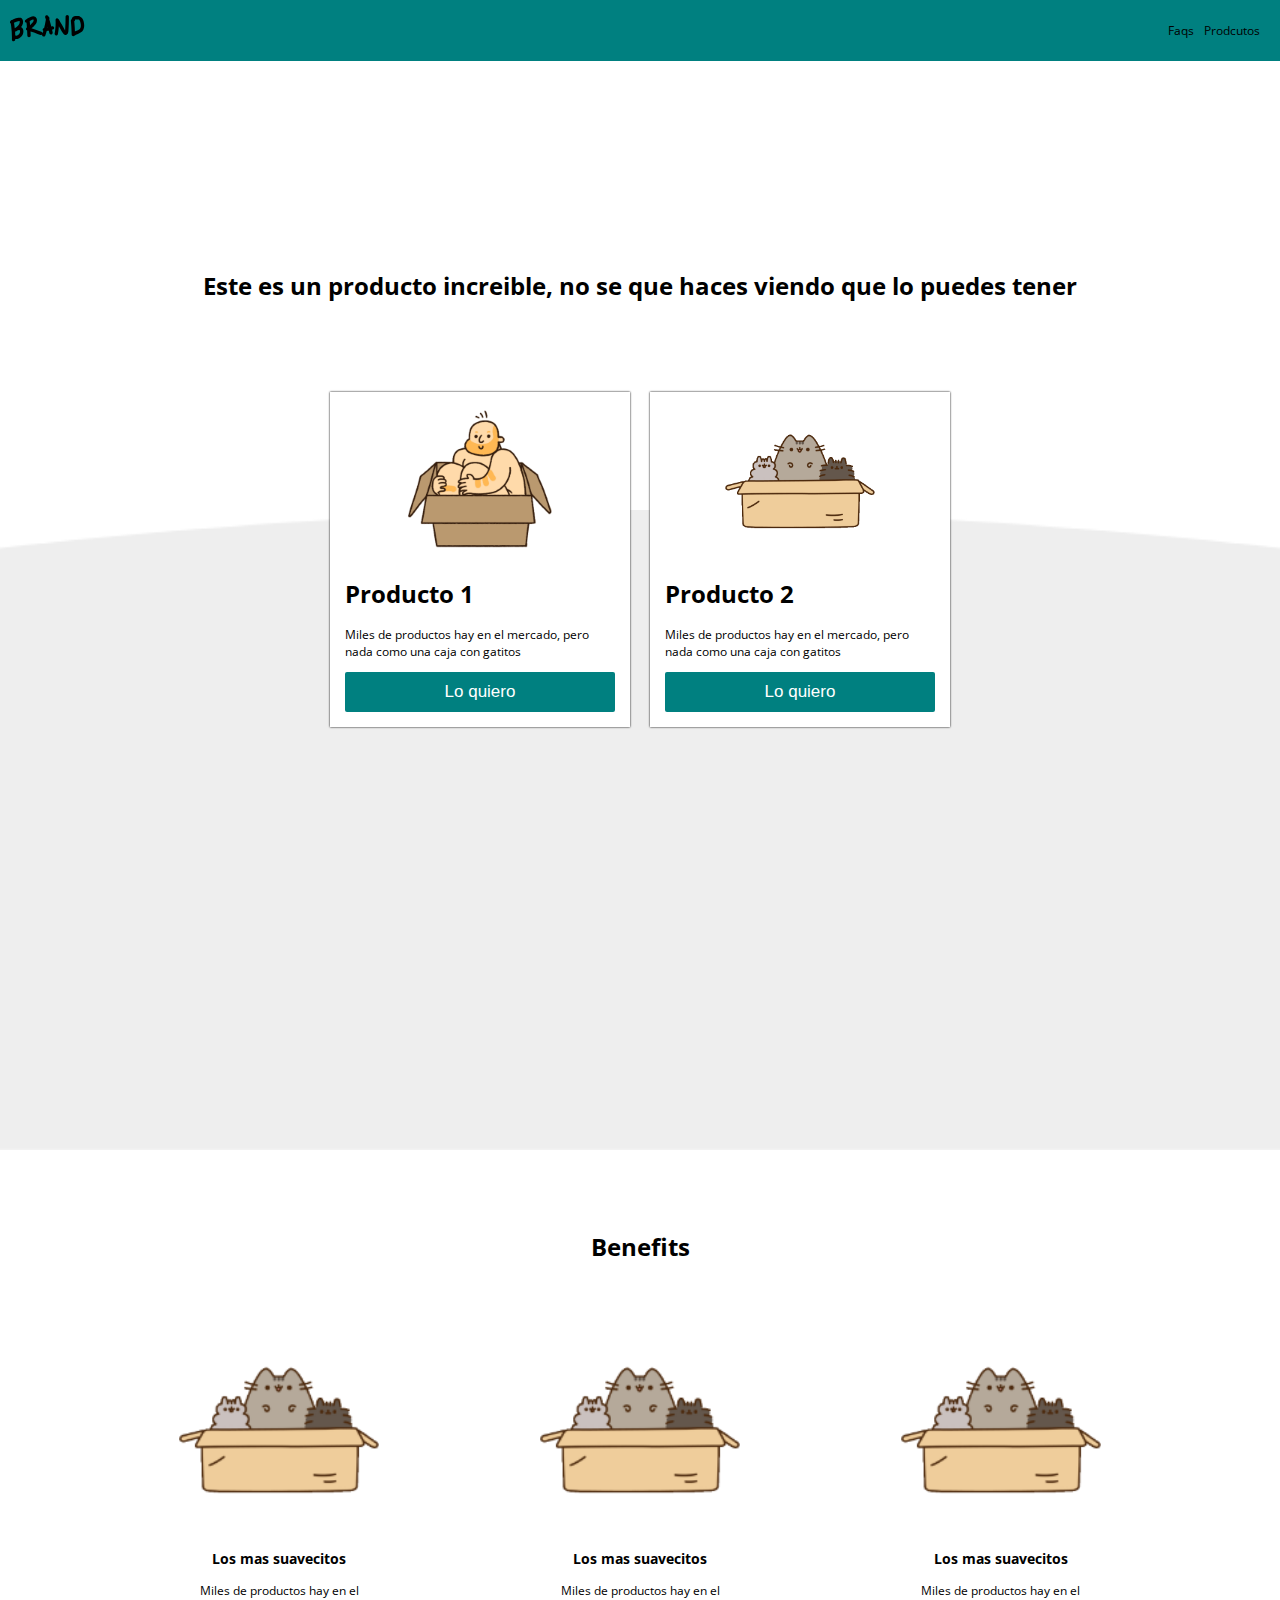
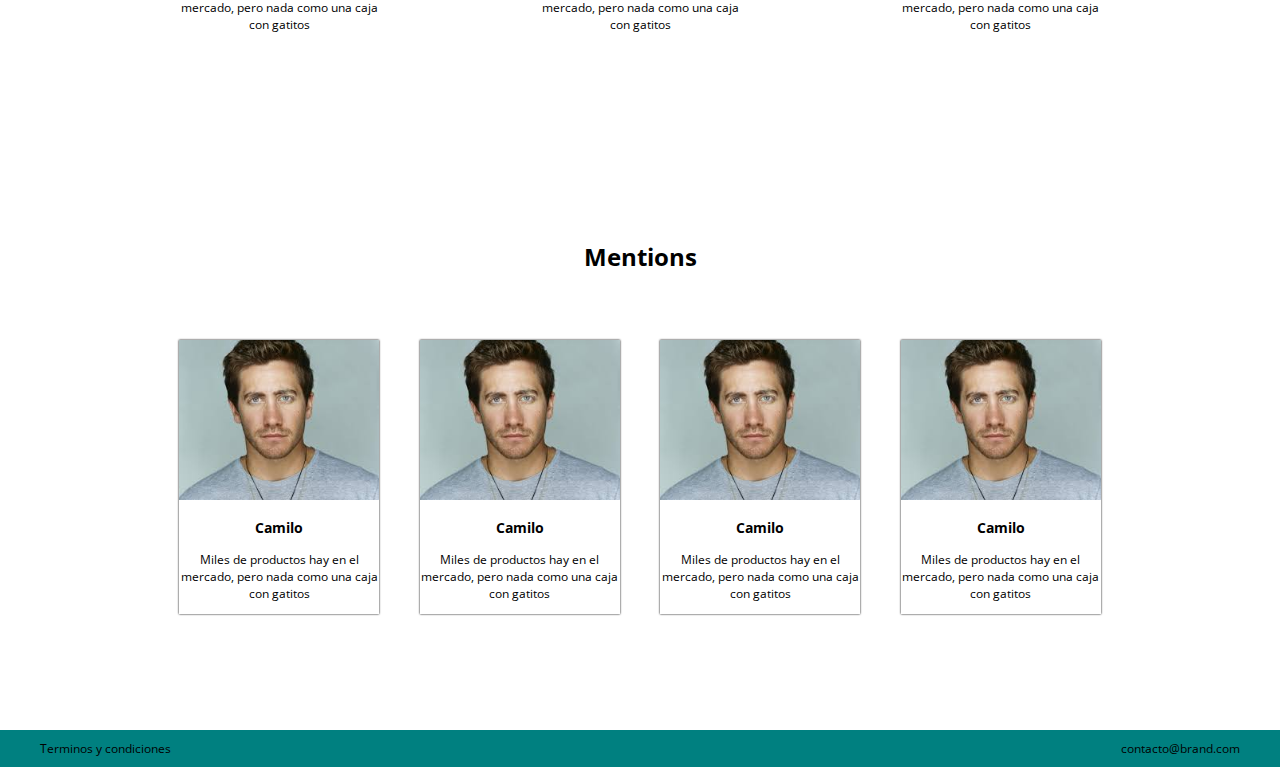
<file: index.html>
<!DOCTYPE html>
<html lang="es">

<head>
    <meta charset="UTF-8">
    <meta name="viewport" content="width=device-width, initial-scale=1.0">
    <link rel="stylesheet" href="css/style.css">
    <link rel="stylesheet" href="css/mobile.css">
    <link rel="stylesheet" href="css/animation.css">
    <title>Brand</title>
</head>

<body>

    <nav class="fadeInDown">
        <div class="brand_image">
            <img src="images/logo.png" alt="">
        </div>
        <div class="nav_options">
            <ul>
                <li><a href="">Faqs</a></li>
                <li><a href="">Prodcutos</a></li>
            </ul>
        </div>

    </nav>

    <div class="main_section fadeIn">
        <h1>
            Este es un producto increible, no se que haces viendo que lo puedes tener
        </h1>

    </div>

    <div class="products">
        <div class="product fadeInUp">
            <div class="content">
                <div class="img_content">
                    <img src="images/box1.png" alt="">
                </div>
                <h1>Producto 1</h1>
                <p>Miles de productos hay en el mercado, pero nada como una caja con gatitos</p>
                <a href="venta.html" ><button class="main_button" >Lo quiero</button></a>
            </div>
        </div>
        <div class="product fadeInUp">
            <div class="content">
                <div class="img_content">
                    <img src="images/box2.png" alt="">
                </div>
                <h1>Producto 2</h1>
                <p>Miles de productos hay en el mercado, pero nada como una caja con gatitos</p>
                <a href="venta.html" ><button class="main_button" >Lo quiero</button></a>
            </div>
        </div>
    </div>

    <!--   SECTION BENEFITS   -->

    <section class="benefits">
        <h1>Benefits</h1>
        <div class="content">
            <div class="benefit">
                <div class="image">
                    <img src="images/box2.png" alt="">
                    <h3>Los mas suavecitos</h3>
                    <p>Miles de productos hay en el mercado, pero nada como una caja con gatitos</p>
                </div>
            </div>
            <div class="benefit">
                <div class="image">
                    <img src="images/box2.png" alt="">
                    <h3>Los mas suavecitos</h3>
                    <p>Miles de productos hay en el mercado, pero nada como una caja con gatitos</p>
                </div>
            </div>
            <div class="benefit">
                <div class="image">
                    <img src="images/box2.png" alt="">
                    <h3>Los mas suavecitos</h3>
                    <p>Miles de productos hay en el mercado, pero nada como una caja con gatitos</p>
                </div>
            </div>
        </div>
    </section>

    <!-- SECTION MENTIONS  -->

    <section class="mentions">
        <h1>Mentions</h1>
        <div class="content">
            <div class="person">
                <div class="image">
                    <img src="images/persona1.jpg" alt="">
                </div>
                <h3>Camilo</h3>
                <p>Miles de productos hay en el mercado, pero nada como una caja con gatitos</p>
            </div>
            <div class="person">
                <div class="image">
                    <img src="images/persona1.jpg" alt="">
                </div>
                <h3>Camilo</h3>
                <p>Miles de productos hay en el mercado, pero nada como una caja con gatitos</p>
            </div>
            <div class="person">
                <div class="image">
                    <img src="images/persona1.jpg" alt="">
                </div>
                <h3>Camilo</h3>
                <p>Miles de productos hay en el mercado, pero nada como una caja con gatitos</p>
            </div>
            <div class="person">
                <div class="image">
                    <img src="images/persona1.jpg" alt="">
                </div>
                <h3>Camilo</h3>
                <p>Miles de productos hay en el mercado, pero nada como una caja con gatitos</p>
            </div>

        </div>
    </section>

    <footer>
        <a href="">Terminos y condiciones</a>
        <a href="mailto:contacto@brand.com">contacto@brand.com</a>
    </footer>

    <script src="js/script.js"></script>
</body>

</html>
</file>
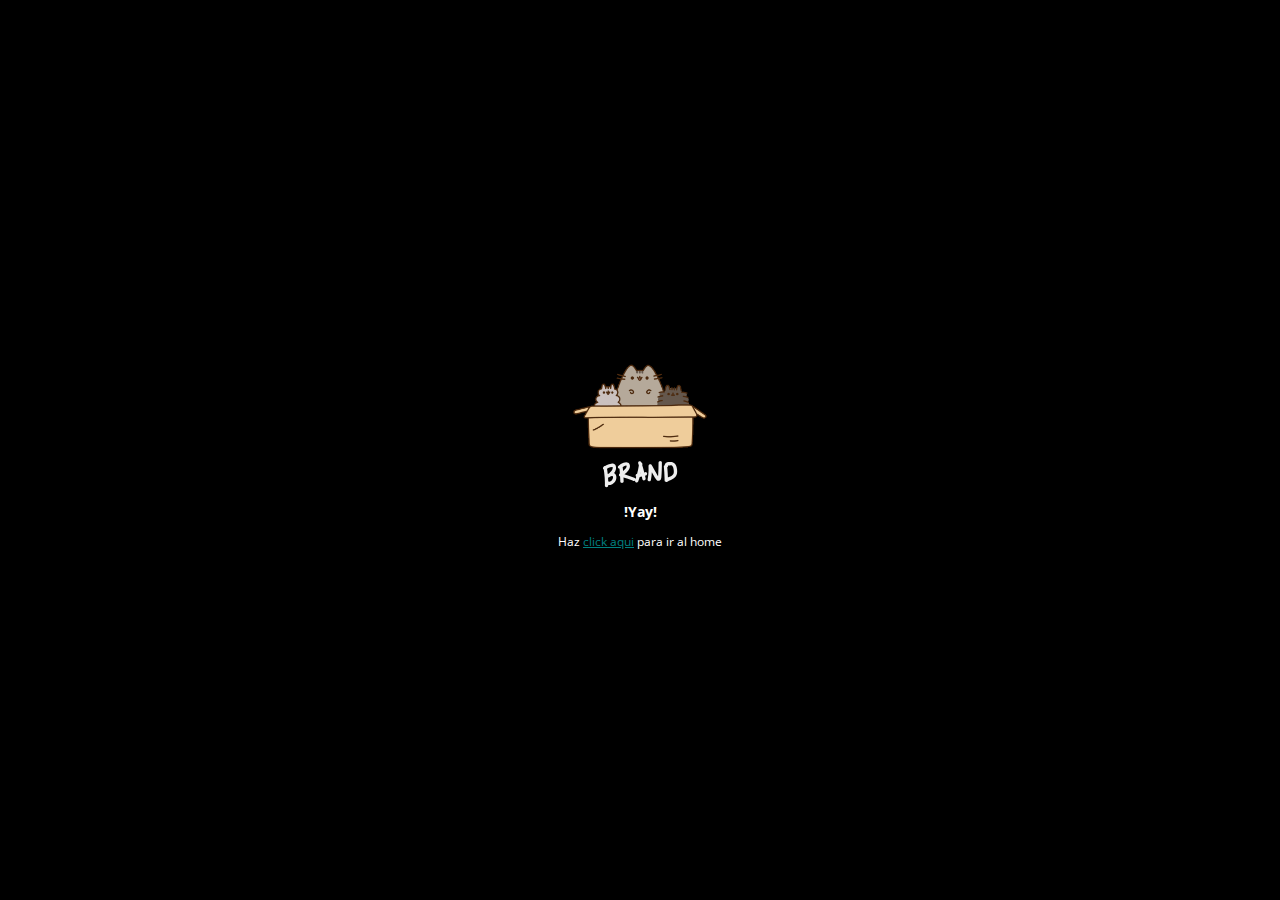
<file: exito.html>
<!DOCTYPE html>
<html lang="es">
<head>
    <meta charset="UTF-8">
    <meta name="viewport" content="width=device-width, initial-scale=1.0">
    <title>Exito</title>
    <link rel="stylesheet" href="css/normalize.css">
    <link rel="stylesheet" href="css/style.css">
    <link rel="stylesheet" href="css/animation.css">
    <link rel="stylesheet" href="css/paypal.css">
</head>
<body>
    
    <div class="content-paypal">
        <img src="images/box_brand.png" alt="">
        <h3>!Yay!</h3>
        <p>Haz <a href="index.html">click aqui</a> para ir al home</p>
    </div>


</body>
</html>
</file>
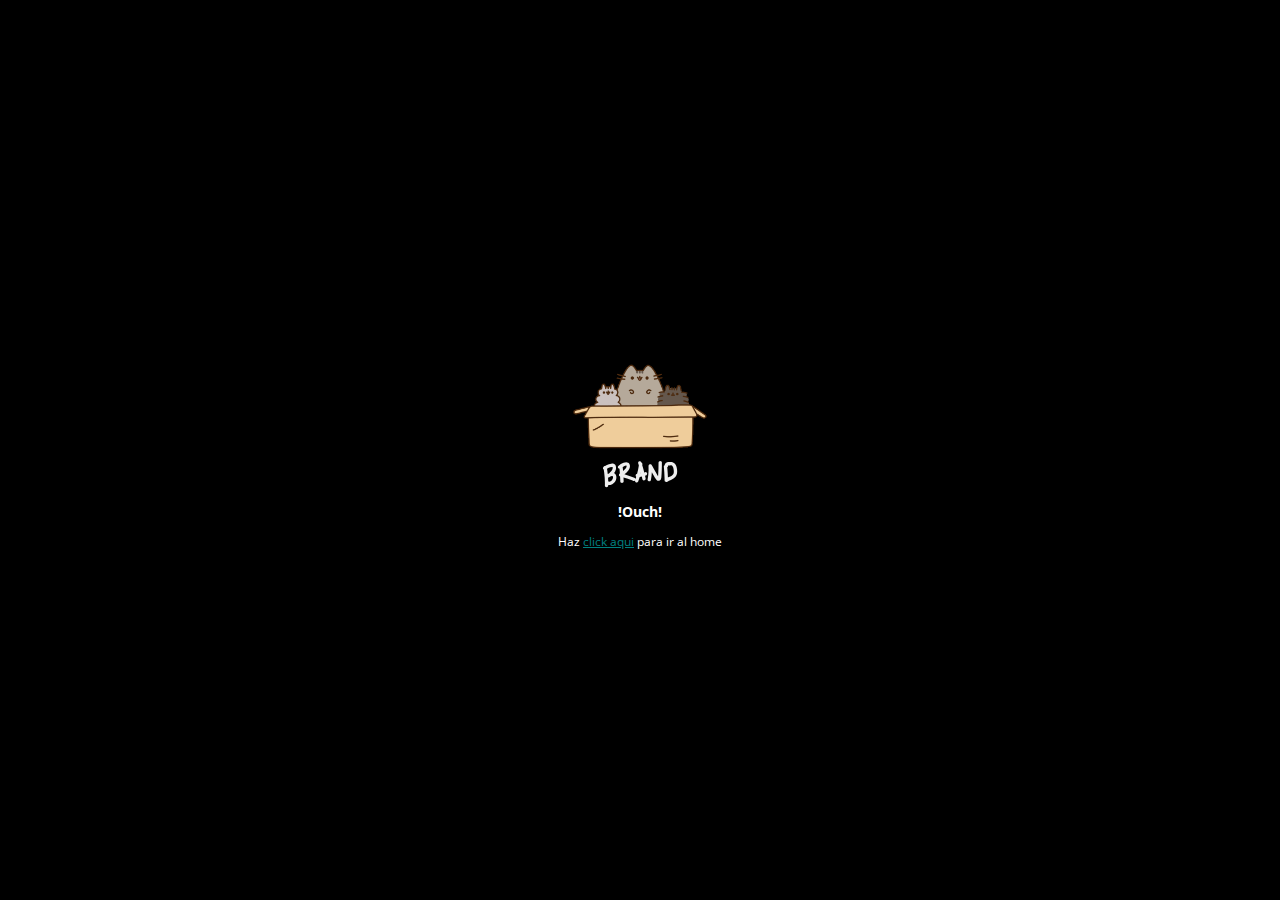
<file: falla.html>
<!DOCTYPE html>
<html lang="es">
<head>
    <meta charset="UTF-8">
    <meta name="viewport" content="width=device-width, initial-scale=1.0">
    <title>Exito</title>
    <link rel="stylesheet" href="css/normalize.css">
    <link rel="stylesheet" href="css/style.css">
    <link rel="stylesheet" href="css/animation.css">
    <link rel="stylesheet" href="css/paypal.css">
</head>
<body>
    
    <div class="content-paypal">
        <img src="images/box_brand.png" alt="">
        <h3>!Ouch!</h3>
        <p>Haz <a href="index.html">click aqui</a> para ir al home</p>
    </div>


</body>
</html>
</file>
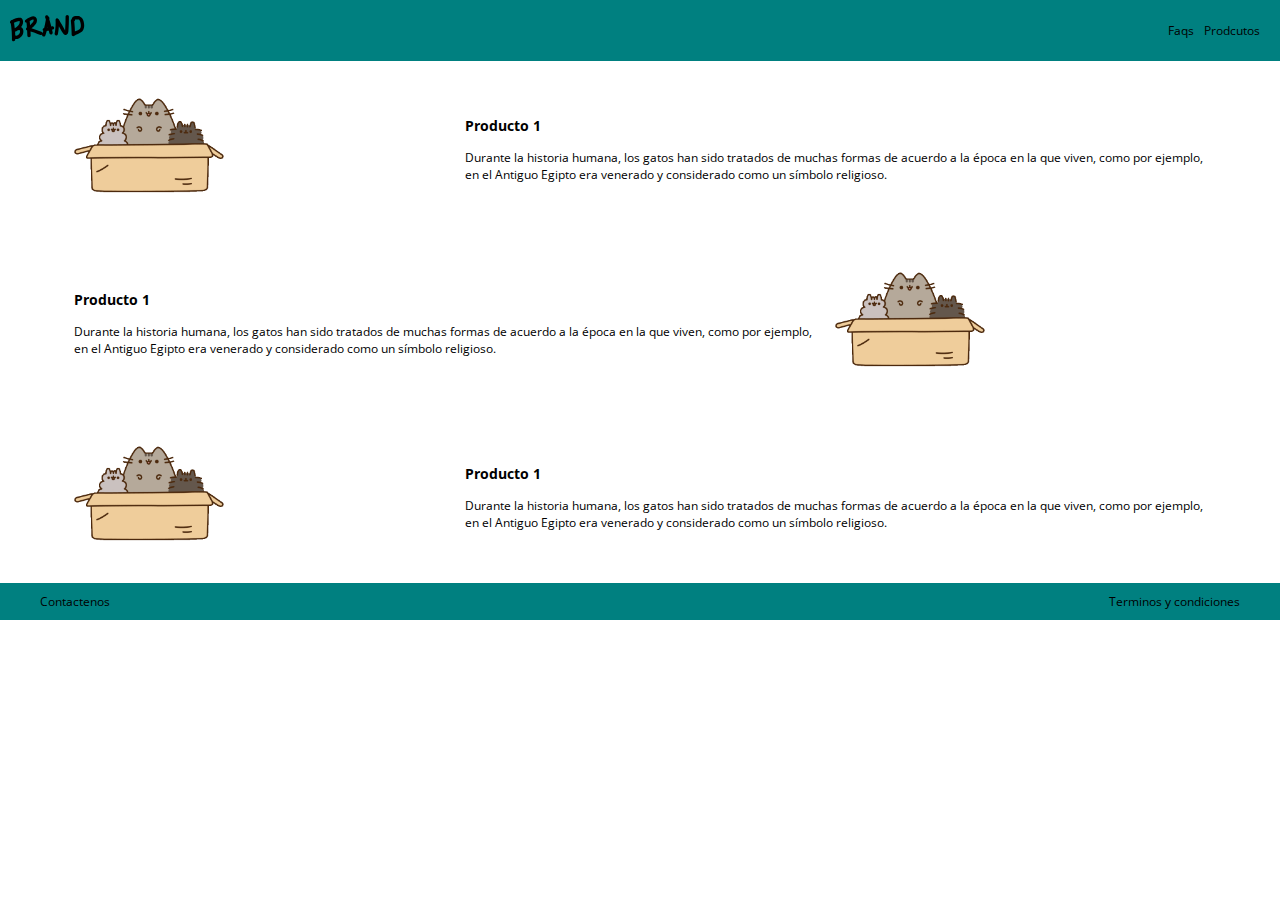
<file: producto.html>
<!DOCTYPE html>
<html lang="es">

<head>
    <meta charset="UTF-8">
    <meta name="viewport" content="width=device-width, initial-scale=1.0">
    <link rel="stylesheet" href="css/grid.css">
    <link rel="stylesheet" href="css/style.css">
    <link rel="stylesheet" href="css/mobile.css">
    <link rel="stylesheet" href="css/animation.css">
    <title>Brand</title>
</head>

<body>

    <nav class="fadeInDown">
        <div class="brand_image">
            <img src="images/logo.png" alt="">
        </div>
        <div class="nav_options">
            <ul>
                <li><a href="">Faqs</a></li>
                <li><a href="">Prodcutos</a></li>
            </ul>
        </div>

    </nav>

    <div class="container">
        <div >
            <div class="row">
                <div class="col-4">
                    <img src="images/box2.png" alt="">
                </div>
                <div class="col-8">
                    <h3>Producto 1</h3>
                    <p>Durante la historia humana, los gatos han sido tratados de muchas formas de acuerdo a la época en la
                        que viven, como por ejemplo, en el Antiguo Egipto era venerado y considerado como un símbolo
                        religioso.</p>
                </div>
            </div>
        </div>
        <div >
            <div class="row">
                <div class="col-8">
                    <h3>Producto 1</h3>
                    <p>Durante la historia humana, los gatos han sido tratados de muchas formas de acuerdo a la época en la
                        que viven, como por ejemplo, en el Antiguo Egipto era venerado y considerado como un símbolo
                        religioso.</p>
                </div>
                <div class="col-4">
                    <img src="images/box2.png" alt="">
                </div>
            </div>
        </div>
        <div >
            <div class="row">
                <div class="col-4">
                    <img src="images/box2.png" alt="">
                </div>
                <div class="col-8">
                    <h3>Producto 1</h3>
                    <p>Durante la historia humana, los gatos han sido tratados de muchas formas de acuerdo a la época en la
                        que viven, como por ejemplo, en el Antiguo Egipto era venerado y considerado como un símbolo
                        religioso.</p>
                </div>
            </div>
        </div>
              

    </div>

    <footer>
        <a href="">Contactenos</a>
        <a href="">Terminos y condiciones</a>
    </footer>

    <script src="js/script.js"></script>
</body>

</html>
</file>
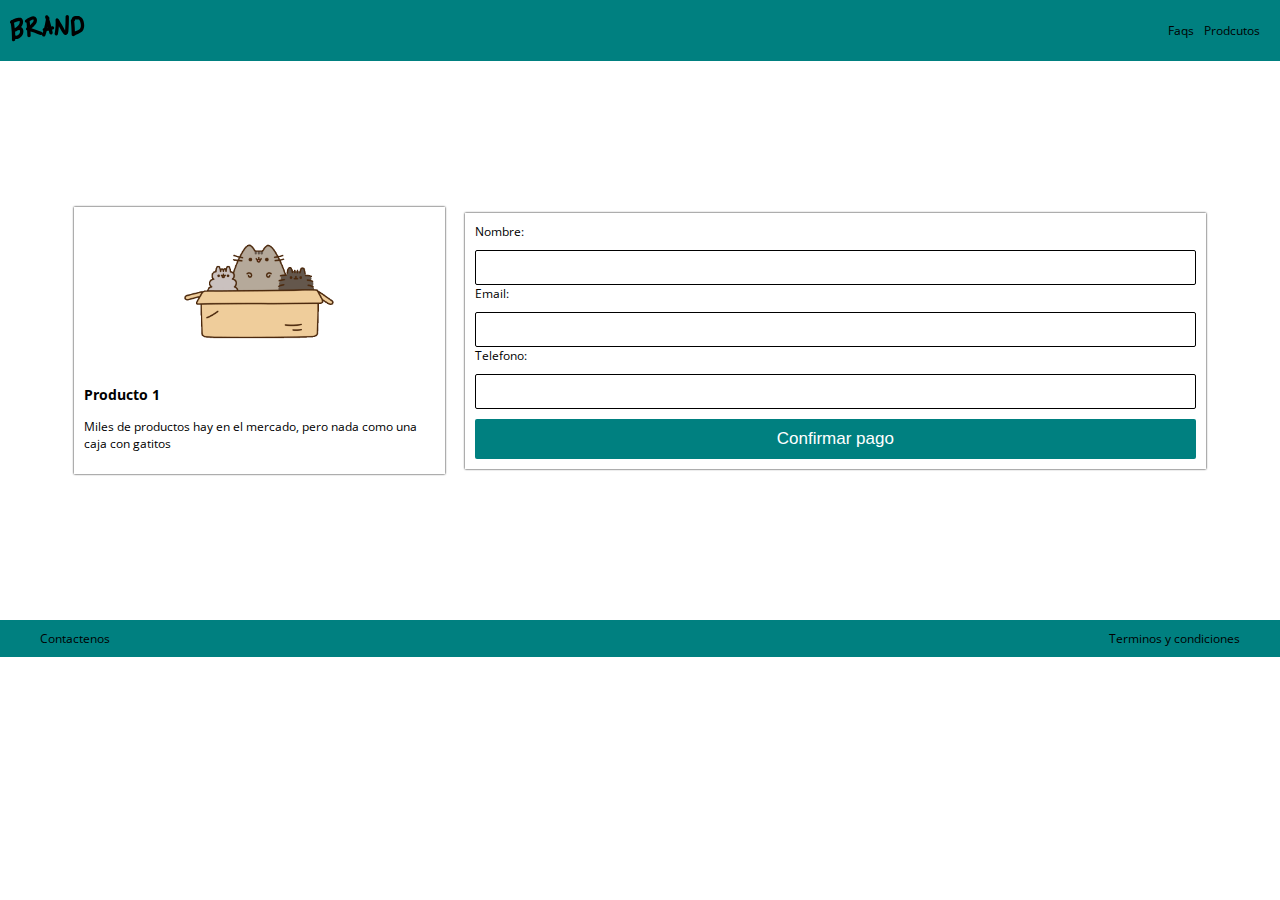
<file: venta.html>
<!DOCTYPE html>
<html lang="es">

<head>
    <meta charset="UTF-8">
    <meta name="viewport" content="width=device-width, initial-scale=1.0">
    <link rel="stylesheet" href="css/grid.css">
    <link rel="stylesheet" href="css/style.css">
    <link rel="stylesheet" href="css/mobile.css">
    <link rel="stylesheet" href="css/animation.css">
    <title>Brand</title>
</head>

<body>

    <nav class="fadeInDown">
        <div class="brand_image">
            <img src="images/logo.png" alt="">
        </div>
        <div class="nav_options">
            <ul>
                <li><a href="">Faqs</a></li>
                <li><a href="">Prodcutos</a></li>
            </ul>
        </div>

    </nav>


    <div class="container">
        <br>
        <br>
        <br>
        <br>
        <br>
        <br>
        <br>
        <br>
        <div class="row">
            <div class="col-4">
                <div class="modulo-pago">
                    <div class="modulo-pago-images">
                        <img src="images/box2.png" alt="">
                    </div>
                    <h3>Producto 1</h3>
                    <p>Miles de productos hay en el mercado, pero nada como una caja con gatitos</p>
                </div>
            </div>
            <div class="col-8">
                <div class="modulo-pago">
                    <form action="https://www.paypal.com/cgi-bin/webscr?cmd=_s-xclick&hosted_button_id=NQECSKAJAZ55A"
                        method="POST">
                        <label for="name">Nombre: </label>
                        <br>
                        <input type="text" placeholder="" name="name" class="data">
                        <br>
                        <label for="email">Email: </label>
                        <br>
                        <input type="email" placeholder="" name="email" class="data">
                        <br>
                        <label for="phone">Telefono: </label>
                        <br>
                        <input type="text" placeholder="" name="phone" class="data">
                        <input class="main_button" type="submit" name="submit" value="Confirmar pago">
                    </form>
                </div>
            </div>
        </div>
    </div>
    <br>
    <br>
    <br>
    <br>
    <br>
    <br>
    <br>
    <br>



    <footer>
        <a href="">Contactenos</a>
        <a href="">Terminos y condiciones</a>
    </footer>

    <script src="js/script.js"></script>
</body>

</html>
</file>
<file: css/style.css>
@import url('https://fonts.googleapis.com/css?family=Open+Sans:400,700&display=swap');

/* VARIABLES */

:root {

    --blue-color: teal;
    --blue-color-hover: #176060;
    --white-color: white;
    --black-color: black;

/* ESPACIADO */
    --space: 10px;
    --normal: 12px;

/* BOX SHADOW */
    --box: 0 0 2px;

}

/* VARIABLES */

html, body {
    padding: 0px;
    margin: 0px;
    font-size: var(--normal);
    font-family: 'Open Sans', sans-serif;
}

nav {
    display: flex;
    background: var(--blue-color);
    padding: var(--space);
    color: var(--white-color);
    justify-content: space-between;
    align-items: center;
}

nav ul {
    display: flex;
}

nav li {
    padding-right: var(--space);
    list-style: none;
}

nav li a {
    color: var(--black-color);
    text-decoration: none;
}

nav li a:hover {
    color: var(--white-color);
}

p, label {
    font-size: var(--normal);
}



/* MAIN SECTION */

.main_section {
    padding: 15%;
    text-align: center;
}

/* SECTION PRODUCTS  */

.products {
    background-image: url('../images/curve.png');
    height: 20%;
    background-size: cover;
    background-position: center top;
    padding: 25%;
    display: flex;
    justify-content: space-between;
}

.product {
    padding: var(--space);
    margin-top: -70%;
}

.product .content{
    background: var(--white-color);
    padding: 15px;
    
    box-shadow: var(--box);
}

.img_content {
    text-align: center;
}

.main_button {
    background-color: var(--blue-color);
    width: 100%;
    padding: var(--space);
    font-size: 17px;
    color: var(--white-color);
    border: 0;
    border-radius: 2px;
}

.main_button:hover {
    background: var(--blue-color-hover);
    cursor: pointer;
}

/* SECTION BENEFITS  */

.benefits {
    
    padding:  5% 10%;
    text-align: center;
    justify-content: center;
}

.benefits .content {
    padding: 5%;
    display: flex;
    justify-content: space-between;
    align-items: center;
}

.benefits .content .benefit {
    width: 200px;
    text-align: center;
    
}

.benefits .content .benefit img {
    width: 100%;
}

/* SECTION MENTIONS */

.mentions {
    padding: 5% 10%;
    text-align: center;
}

.mentions .content {
    padding:5%;
    display: flex;
    justify-content: space-between;
    align-items: center;
}



.mentions .content .person {
   
    width: 200px;
    box-shadow: var(--box);
    text-align: center;
    
}

.mentions .content .person img {
    width: 100%;
}

/* VENTA  */

.modulo-pago {
    background: var(--white-color);
    box-shadow: var(--box);
    padding: var(--space);
    
}

.modulo-pago-images {
    max-width: 150px;
    margin: auto;
}

.modulo-pago .main_button {
    margin-top: 10px;
}

.data {
    margin-top: var(--space);
    width: 100%;
    height: 35px;
    border-radius: 2px;
    border: 1px solid var(--black-color);
    box-sizing: border-box;
}


/* FOOTER  */

footer {
    padding: 10px 40px;
    background: var(--blue-color);
    display: flex;
    justify-content: space-between;
    
}

footer a {
    color: var(--black-color);
    text-decoration: none;
}

footer a:hover {
    color: var(--white-color);
}
</file>
<file: css/mobile.css>
@media (max-width: 600px) {

    .main_section {
        padding: 4%;
    }
    
    .products {
        display: inherit;
        height: auto;
    }

    .product {
        margin-top: auto;
    }

    .benefits .content, .mentions .content {
        display: inherit;
    }

    .benefit, .person {
        margin-left: auto;
        margin-right: auto;
    }

    

}
</file>
<file: css/animation.css>
.fadeIn {
    -webkit-animation-duration: 4s;
    animation-duration: 4s;
    -webkit-animation-fill-mode: both;
    animation-fill-mode: both;
    -webkit-animation-name: fadeIn;
    animation-name: fadeIn;
}

@keyframes fadeIn {
    from {
        opacity:0;
    }
    to {
        opacity: 1;
    }
}

.fadeInDown {
    -webkit-animation-duration: 1s;
    animation-duration: 1s;
    -webkit-animation-fill-mode: both;
    animation-fill-mode: both;
    -webkit-animation-name: fadeInDown;
    animation-name: fadeInDown;
}

@keyframes fadeInDown {
    from {
        opacity: 0;
        -webkit-transform: translate3d(0, -100%, 0);
        transform: translate3d(0, -100%, 0);
    } 
    to {
        opacity: 1;
        -webkit-transform: translate3d(0, 0, 0);
        transform: translate3d(0, 0, 0);
    }
}

.fadeInUp {
    -webkit-animation-duration: 1s;
    animation-duration: 1s;
    -webkit-animation-fill-mode: both;
    animation-fill-mode: both;
    -webkit-animation-name: fadeInUp;
    animation-name: fadeInUp;
}

@keyframes fadeInUp {
    from {
        opacity: 0;
        -webkit-transform: translate3d(0, 100%, 0);
        transform: translate3d(0, 100%, 0);
    } 
    to {
        opacity: 1;
        -webkit-transform: translate3d(0, 0, 0);
        transform: translate3d(0, 0, 0);
    }
}
</file>
<file: css/paypal.css>
body {
    background: var(--black-color);
    text-align: center;
    color: var(--white-color);
    display: flex;
    justify-content: center;
    align-items: center;
    height: 100vh;
}

.content-paypal a {
    color: var(--blue-color);
}
</file>
<file: css/grid.css>
.container {
    max-width: 90%;
    margin: auto;
}

.row {
    display: flex;
    margin: auto;
    align-items: center;
}

.col-1 {
    width: 8.333333333333%;
}

.col-2 {
    width: 16.666666666666%;
}

.col-3 {
    width: 24.999999999999%;
}

.col-4 {
    width: 33.333333333332%;
}

.col-5 {
    width: 41.666666666665%;
}

.col-6 {
    width: 49.999999999998%;
}

.col-7 {
    width: 58.333333333331%;
}

.col-8 {
    width: 66.666666666664%;
}

.col-9 {
    width: 74.999999999997%;
}

.col-10 {
    width: 83.333333333333%;
}

.col-11 {
    width: 91.666666666663%;
}

.col-12 {
    width: 100%;
}

.col-1, .col-2, .col-3, .col-4, .col-5, .col-6, .col-7, .col-8, .col-9, .col-10, .col-11, .col-12 {
    
    padding: 10px;

    
}


@media (max-width: 600px) {
    .row {
        display: inherit;
    }

    .col-1, .col-2, .col-3, .col-4, .col-5, .col-6, .col-7, .col-8, .col-9, .col-10, .col-11, .col-12 {
        width: 100%;
    }
}
</file>
